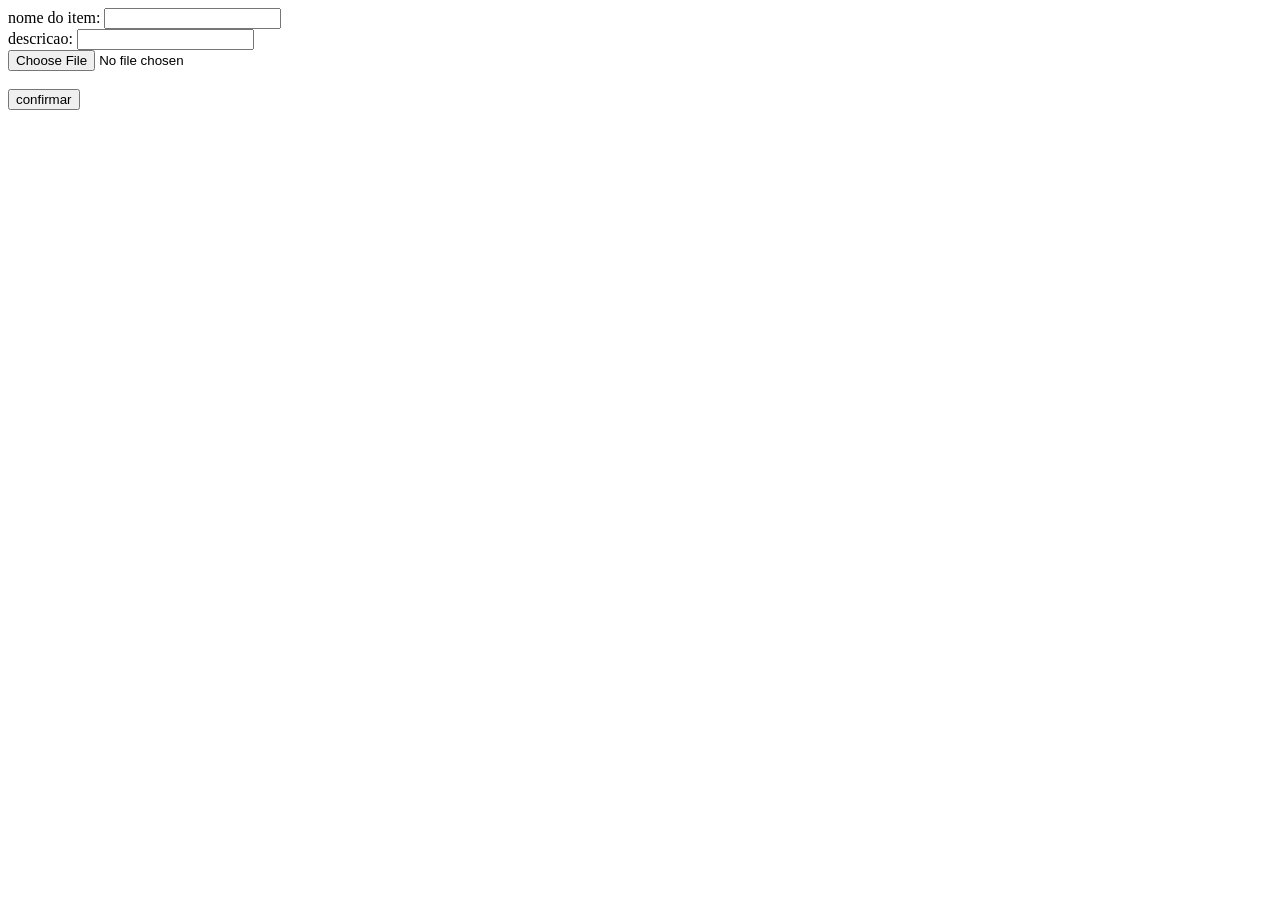
<file: add_item/index.html>
<!DOCTYPE html>
<body>
    <form enctype="multipart/form-data" action="add_item.php" method="post">
        nome do item: <input type="text" name="nome"><br>
        descricao: <input type="text" name="descricao"><br>
        <input name="foto" type="file" /><br><br>
        <input type="submit" value="confirmar">
    </form>
</body>
</file>
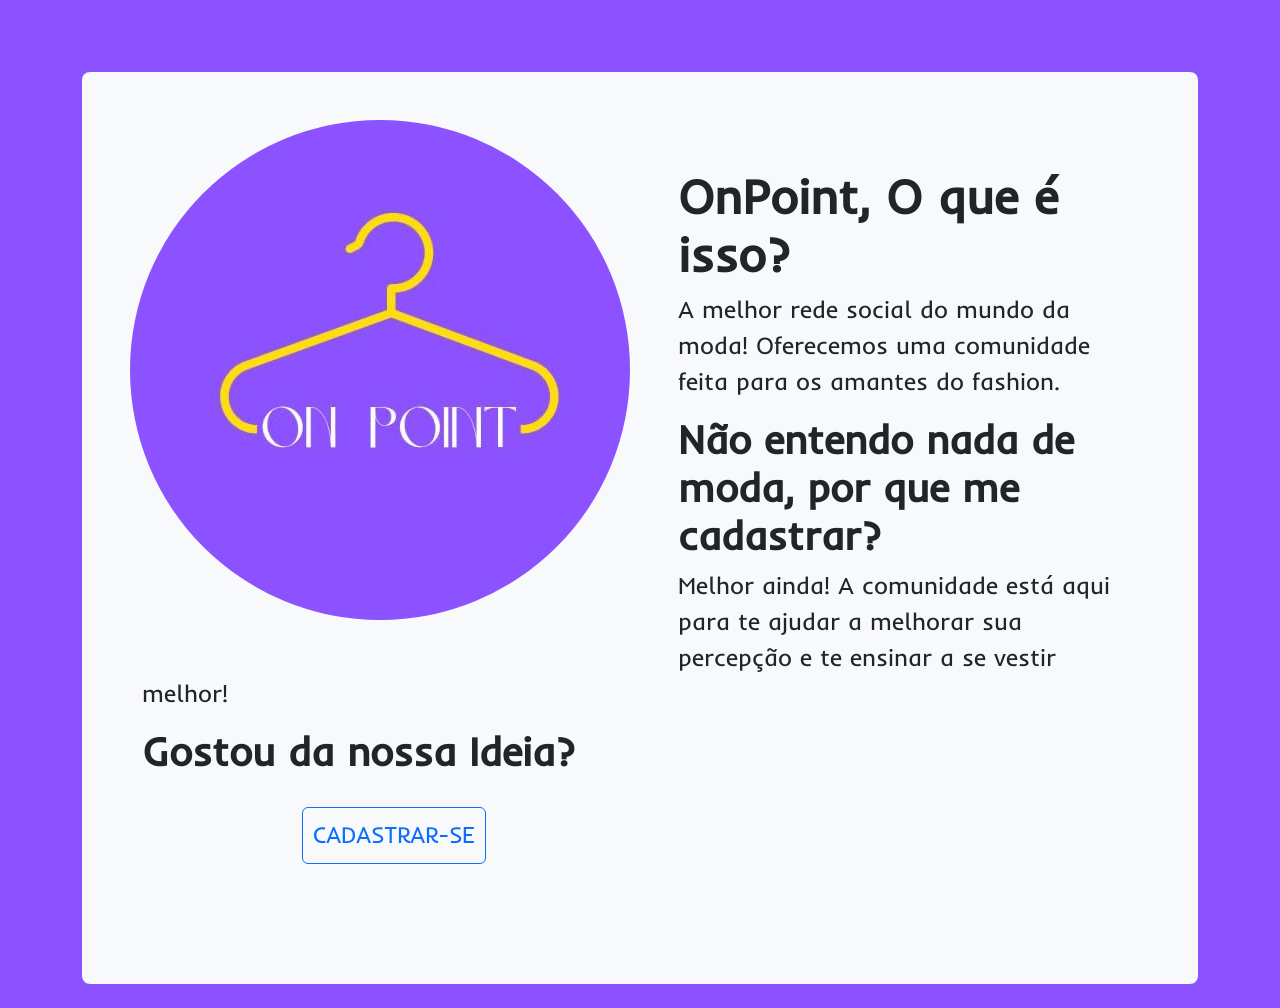
<file: Landing-Page/index.html>
<!DOCTYPE html>
<html lang="en">
<head>
    <meta charset="UTF-8">
    <meta name="viewport" content="width=device-width, initial-scale=1.0">
    <meta http-equiv="X-UA-Compatible" content="ie=edge">
    <title>OnPoint</title>
    <link rel="stylesheet" href="./stylelp.css">

    <!--BS5-->
    <link rel="stylesheet" href="./node_modules/bootstrap/dist/css/bootstrap.min.css">
</head>
<body>
    
    <div class="wrapper container">

        <img src="./img/logopit.jpg" class="img-fluid float-start p-5" alt="..." style="border-radius: 100%;">

            <div class="p-5 mb-4 bg-light rounded-3">
                <div class="container-fluid py-5">
                <h1 class="display-5 fw-bold">OnPoint, O que é isso?</h1>
                <p class="col-md-12 fs-4">A melhor rede social do mundo da moda! Oferecemos uma comunidade feita para os amantes do fashion.</p>
                <h1 class="display-9 fw-bold">Não entendo nada de moda, por que me cadastrar?</h1>
                <p class="col-md-12 fs-4">Melhor ainda! A comunidade está aqui para te ajudar a melhorar sua percepção e te ensinar a se vestir melhor!</p>

                <h1 class="display-9 fw-bold">Gostou da nossa Ideia?</h1>
                <a href="../Tela-Cadstro/index.html" class="btn btn-outline-primary my-4" style="font-size: 23px; padding: 10px; margin-left: 10rem;">CADASTRAR-SE</a>
                </div>
        </div>

    </div>

    <!--BS5-->
    <script src="./node_modules/bootstrap/dist/js/bootstrap.bundle.min.js"></script>
</body>
</html>
</file>
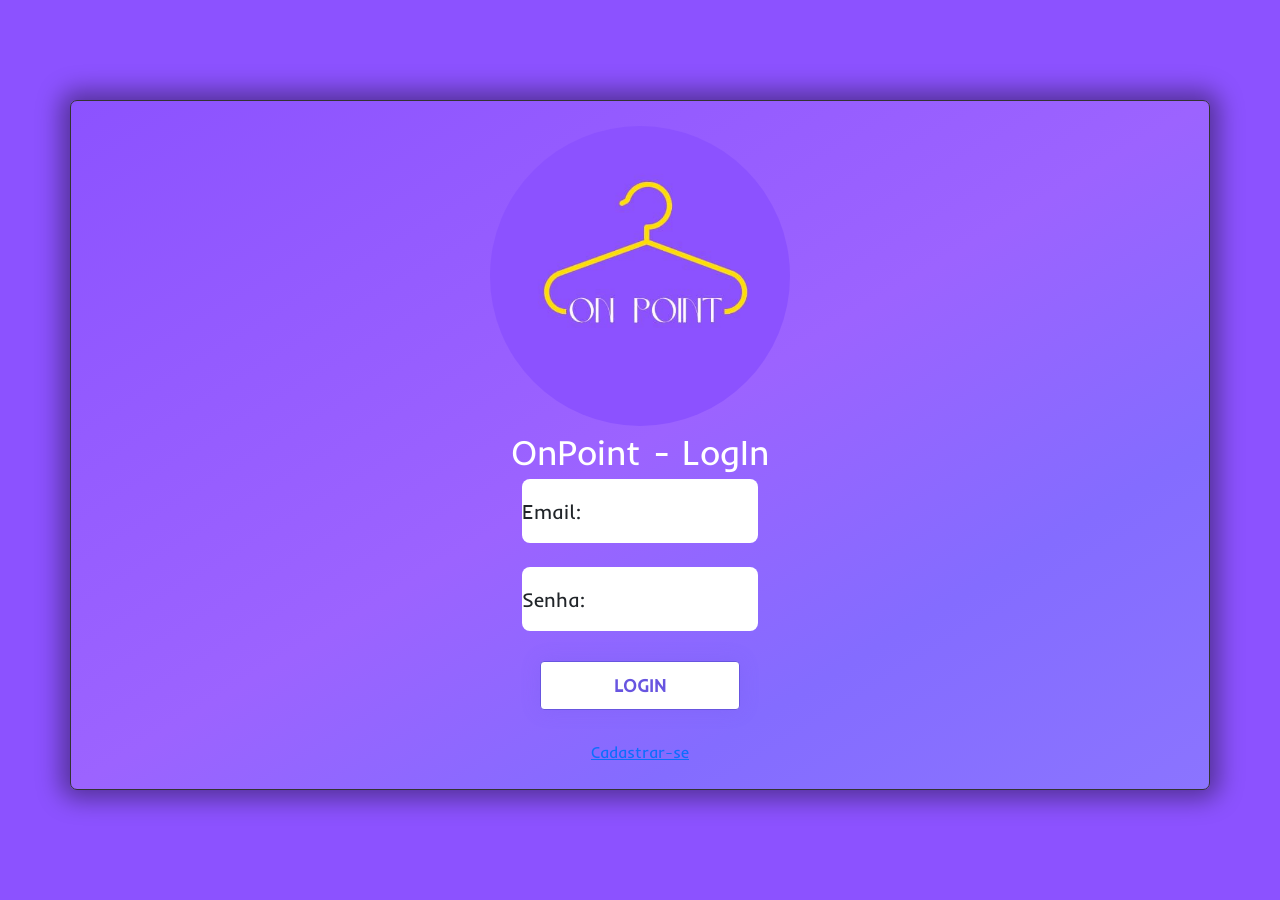
<file: Tela-Login/index.html>
<!DOCTYPE html>
<html lang="pt-br">
<head>
    <meta charset="UTF-8">
    <meta http-equiv="X-UA-Compatible" content="IE=edge">
    <meta name="viewport" content="width=device-width, initial-scale=1.0">
    <title>OnPoint - LogIn</title>
    <link rel="stylesheet" href="./style.css">
    <!--BOOTSTRAP5 CDN-->
    <link href="https://cdn.jsdelivr.net/npm/bootstrap@5.0.2/dist/css/bootstrap.min.css" rel="stylesheet" 
    integrity="sha384-EVSTQN3/azprG1Anm3QDgpJLIm9Nao0Yz1ztcQTwFspd3yD65VohhpuuCOmLASjC" crossorigin="anonymous">
</head>
<body>
    
    <div class="container box-login"> <!--classe .container para deixar responsivo todo o conteudo da DIV-->
        <div class="logo">
            <img src="./img/logopit.jpg" class="img-fluid rounded" alt="logo">
            <figcaption>OnPoint - LogIn</figcaption>
        </div>
        <form method="post" action="login.php">
            <div class="float">   
                <label for="email">Email:</label>
                <input type="email" name="email" id="email" required>
            </div> <br>
            <div class="float"> 
                <label for="senha">Senha:</label>
                <input type="password" name="senha" id="senha" required>
            </div>
                <button type="submit">LOGIN</button>
        </form>
        <a href="../Tela-Cadstro/index.html">Cadastrar-se</a>
    </div>

    
    <script type="text/javascript" src="./visual.js"></script>
    <!--BOOTSTRAP5 CDN-->
    <script src="https://cdn.jsdelivr.net/npm/bootstrap@5.0.2/dist/js/bootstrap.bundle.min.js" 
    integrity="sha384-MrcW6ZMFYlzcLA8Nl+NtUVF0sA7MsXsP1UyJoMp4YLEuNSfAP+JcXn/tWtIaxVXM" crossorigin="anonymous"></script>
</body>
</html>
</file>
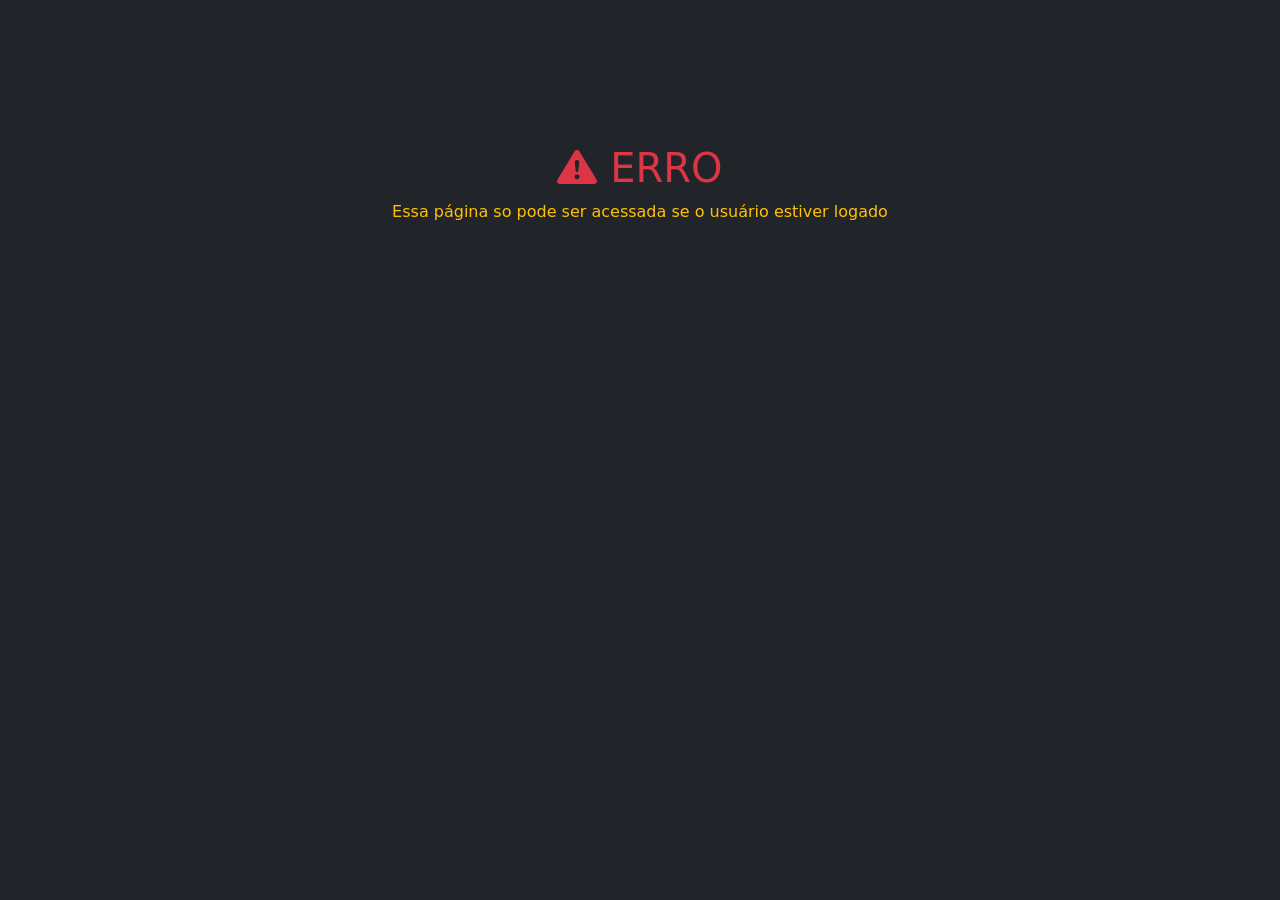
<file: Tela-Perfil/erro.html>
<!DOCTYPE html>
<html lang="pt-br">
<head>
    <meta charset="UTF-8">
    <meta http-equiv="X-UA-Compatible" content="IE=edge">
    <meta name="viewport" content="width=device-width, initial-scale=1.0">
    <title>OnPoint - Erro</title>
    <!-- CDN Bootstrap5 CSS -->
    <link href="https://cdn.jsdelivr.net/npm/bootstrap@5.2.1/dist/css/bootstrap.min.css" rel="stylesheet" 
    integrity="sha384-iYQeCzEYFbKjA/T2uDLTpkwGzCiq6soy8tYaI1GyVh/UjpbCx/TYkiZhlZB6+fzT" crossorigin="anonymous">
    <!--Bootstrap ICONS-->
    <link rel="stylesheet" href="./assets/bs5-icons/node_modules/bootstrap-icons/font/bootstrap-icons.css">

</head>
<body class="bg-dark my-5">
    
    <div class="text-center" style="margin-top: 9rem;">
        <h1 class="text-danger">
            <i class="bi bi-exclamation-triangle-fill"> </i>ERRO
        </h1>
        <p class="text-warning">
            Essa página so pode ser acessada se o usuário estiver logado
        </p>
    </div>

    <!-- JavaScript BS5 CDN -->
<script src="https://cdn.jsdelivr.net/npm/bootstrap@5.2.1/dist/js/bootstrap.bundle.min.js" 
integrity="sha384-u1OknCvxWvY5kfmNBILK2hRnQC3Pr17a+RTT6rIHI7NnikvbZlHgTPOOmMi466C8" crossorigin="anonymous"></script>
</body>
</html>
</file>
<file: Landing-Page/stylelp.css>
@import url('https://fonts.googleapis.com/css2?family=Inder&display=swap');
body{
    font-family: 'Inder'!important; 
    margin-top: 4.5rem!important;
    background-color: #8c52ff!important;
};
</file>
<file: Tela-Login/style.css>
@import url('https://fonts.googleapis.com/css2?family=Inder&display=swap');/*FONTE 'INDER' EXPORTADA DO GOOGLE FONTS*/

body{
    font-family: 'Inder', sans-serif !important;
    background-color: #8c52ff !important;
}


/*BOX DE LOGIN*/
.box-login{
    margin: 100px  auto;
    padding: 25px; 
    text-align: center;
    border:0.5px solid #333; /*LEVE MARGEM*/
    background-image: linear-gradient(to right bottom, #8c52ff, #945bff, #9c63ff, #846cff, #8b74ff); /*GRADIENTE*/
    border-radius: 7px; /*ARREDONDA OS CANTOS*/
    justify-content: center;
    /*EFEITO DE SOMBRA*/
    box-shadow: 0px 0px 25px 9px rgba(0,0,0,0.4);
}
 
    /*logo*/
.box-login .logo figcaption{
        font-size: 35px;
        color: white;
}
.rounded{
    clip-path: circle(); /*adiciona um codigo a uma propriadeade do bootstrap, deixa a img circular e responiva*/
    width: 300px;
}

    /*form: https://itnext.io/how-to-build-a-floating-label-input-field-f9b21669fe2f*/
.box-login form .float{
    text-align: center;
    padding: 0 12px;
    position: relative;
}
label{
    position: absolute;
    font-size: 20px;
    transform: translate(0, 18px) scale(1); /*posicao inicial dos eixos*/
    transition: all .1s ease-in-out;
}
.float.active label{
    transform: translate(0, 1px) scale(.75); /*posição dos eixos com a classe active*/
}
.box-login form .float input{
    border: none;
    border-radius: 8px;
    font-size: 20px;
    padding: 20px 0 14px;
    outline: 0;
}
    
    /*Botao*/
.box-login form button{
    font-size: 18px;
    cursor: pointer;
    border: 1px solid rgba(104, 85, 224, 1);
    border-radius: 4px;
    font-weight: 600;
    margin: 30px 10px;
    width: 200px;
    padding: 10px 0;
    box-shadow: 0 0 20px rgba(104, 85, 224, 0.2);
    transition: 0.4s;
    color: rgb(104, 85, 224);
    background-color: rgba(255, 255, 255, 1);
}
.box-login form button:hover{
    color: white;
    box-shadow: 0 0 20px rgba(104, 85, 224, 0.6);
    background-color: rgba(104, 85, 224, 1);
}
</file>
